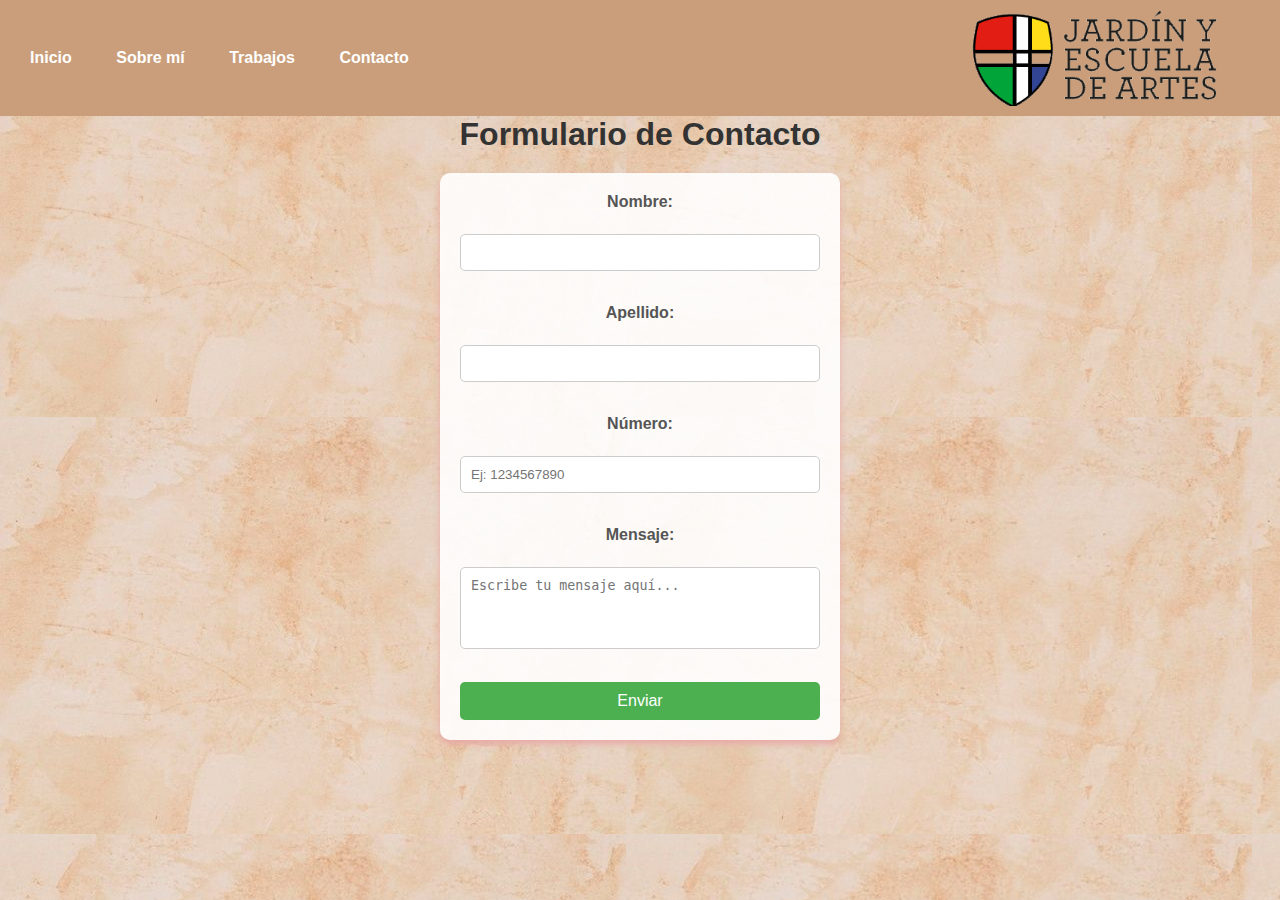
<file: contacto.html>
<html lang="es">
<head>
  <meta charset="UTF-8" />
  <meta name="viewport" content="width=device-width, initial-scale=1.0" />
  <title>Portfolio Uma</title>
  <link rel="stylesheet" href="indexstyle.css" />
    <link rel="stylesheet" href="sobremistyle.css" />
    <link rel="stylesheet" href="contactostyle.css" />

</head>
    <nav class="navbar">
    <div class="nav-left">
      <a href="index.html">Inicio</a>
      <a href="sobremi.html">Sobre mí</a>
      <a href="trabajo.html">Trabajos</a>
      <a href="contacto.html">Contacto</a>
    </div>
    <div class="nav-right">
      <img src="logo escuela.png" alt="Logo" class="logo" />
    
    </div>
  </nav>
<!->
<!DOCTYPE html>
<html lang="es">
<head>
    <meta charset="UTF-8">
    <meta name="viewport" content="width=device-width, initial-scale=1.0">
</head>
<body>
    <h1>Formulario de Contacto</h1>
    <form action="/enviar" method="post">
        <label for="nombre">Nombre:</label><br>
        <input type="text" id="nombre" name="nombre" required><br><br>

        <label for="apellido">Apellido:</label><br>
        <input type="text" id="apellido" name="apellido" required><br><br>

        <label for="numero">Número:</label><br>
        <input type="tel" id="numero" name="numero" pattern="[0-9]{10}" placeholder="Ej: 1234567890" required><br><br>

        <label for="mensaje">Mensaje:</label><br>
        <textarea id="mensaje" name="mensaje" rows="4" cols="50" placeholder="Escribe tu mensaje aquí..." required></textarea><br><br>

        <button type="submit">Enviar</button>
    </form>
</body>
</html>
</file>
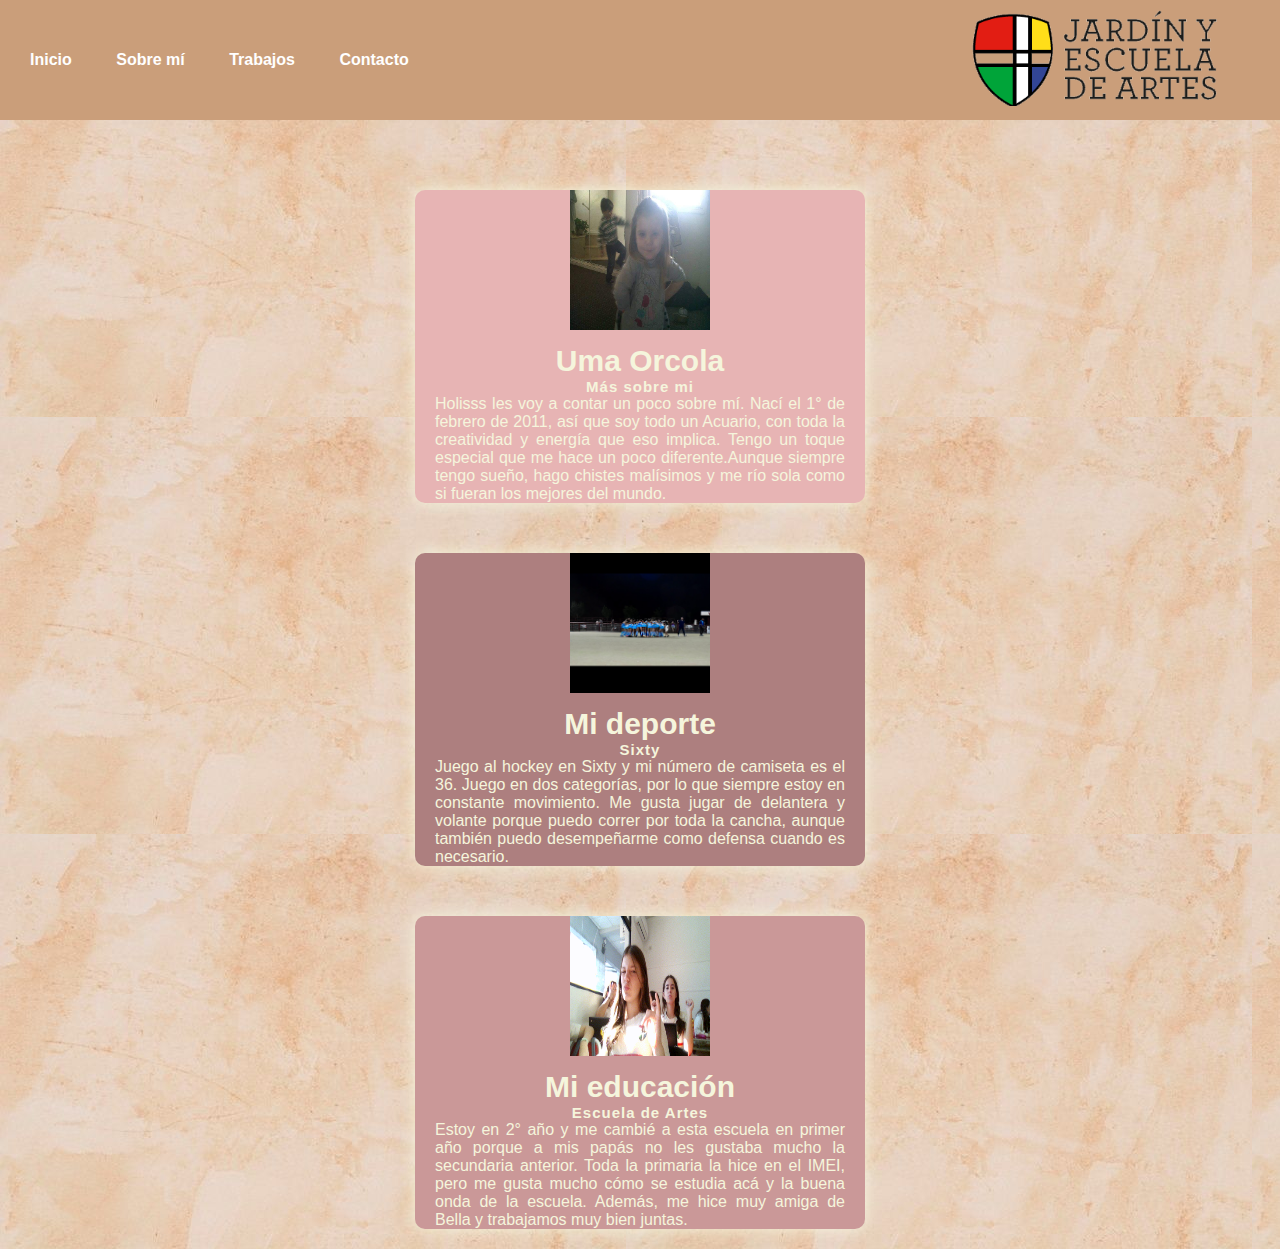
<file: sobremi.html>
<!DOCTYPE html>
<html lang="es">
<head>
  <meta charset="UTF-8" />
  <meta name="viewport" content="width=device-width, initial-scale=1.0" />
  <title>Portfolio Uma</title>
  <link rel="stylesheet" href="indexstyle.css"/>
    <link rel="stylesheet" href="sobremistyle.css"/>

</head>
<link rel="preconnect" href="https://fonts.googleapis.com">
<link rel="preconnect" href="https://fonts.gstatic.com" crossorigin>
<link href="https://fonts.googleapis.com/css2?family=Playfair+Display:ital,wght@0,400..900;1,400..900&display=swap" rel="stylesheet">
<body>
  <nav class="navbar">
    <div class="nav-left">
      <a href="index.html">Inicio</a>
      <a href="sobremi.html">Sobre mí</a>
      <a href="trabajo.html">Trabajos</a>
      <a href="contacto.html">Contacto</a>
    </div>
    <div class="nav-right">
      <img src="logo escuela.png" alt="Logo" class="logo" />
    
    </div>
  </nav>
<div class="carta-plantilla">
  <img class="imagen-carta" src="mifoto.png">
  <h1 class="titulo-carta">Uma Orcola</h1>
  <h2 class="subtitulo-carta">Más sobre mi</h2>
  <p class="contenido-carta">Holisss les voy a contar un poco sobre mí. Nací el 1° de febrero de 2011, así que soy todo un Acuario, con toda la creatividad y energía que eso implica. Tengo un toque especial que me hace un poco diferente.Aunque siempre tengo sueño, hago chistes malísimos y me río sola como si fueran los mejores del mundo. 
  </p>
</div>


<div class="carta-rosa">
  <img class="imagen-carta" src="sixty.png">
  <h1 class="titulo-carta">Mi deporte</h1>
  <h2 class="subtitulo-carta">Sixty</h2>
  <p class="contenido-carta">Juego al hockey en Sixty y mi número de camiseta es el 36. Juego en dos categorías, por lo que siempre estoy en constante movimiento. Me gusta jugar de delantera y volante porque puedo correr por toda la cancha, aunque también puedo desempeñarme como defensa cuando es necesario. 

  </p>
</div>

<div class="carta-morada">
  <img class="imagen-carta" src="bella-uma.gif" alt="Descripción del GIF" />
  <h1 class="titulo-carta">Mi educación</h1>
  <h2 class="subtitulo-carta">Escuela de Artes</h2>
  <p class="contenido-carta">Estoy en 2° año y me cambié a esta escuela en primer año porque a mis papás no les gustaba mucho la secundaria anterior. Toda la primaria la hice en el IMEI, pero me gusta mucho cómo se estudia acá y la buena onda de la escuela. Además, me hice muy amiga de Bella y trabajamos muy bien juntas.

  </p>
</div>


</body>
</html>
</file>
<file: indexstyle.css>
* {
  margin: 0;                           /* Elimina el margen por defecto de todos los elementos */
  padding: 0;                          /* Elimina el padding por defecto de todos los elementos */
  box-sizing: border-box;             /* Incluye el padding y el borde dentro del ancho y alto total del elemento */
}

body {
  font-family: Arial, sans-serif;     /* Define la fuente principal del sitio */
  background-image: url(fondo.jpg);
}

.navbar {
  display: flex;                      /* Usa Flexbox para organizar los elementos hijos */
  justify-content: space-between;    /* Separa los elementos hijos hacia los extremos */
  align-items: center;               /* Centra verticalmente los elementos */
  background-color: #ca9e7a; ;        /* Fondo beige para la barra de navegación */
  padding: 10px 30px;                /* Espaciado interno arriba/abajo: 10px, izquierda/derecha: 30px */
}

.nav-left a {
  color: white;                      /* Color del texto blanco */
  text-decoration: none;            /* Quita el subrayado de los enlaces */
  margin-right: 40px;               /* Espacio entre enlaces a la derecha */
  font-weight: bold;                /* Texto en negrita */
  transition: all 0.3s ease;        /* Transición suave para cualquier cambio */
}

.nav-left a:hover {
  background-color: rgb(207, 191, 204);    /* Cambia el fondo al pasar el mouse */
  font-size: 1.2em;                         /* Aumenta el tamaño del texto */
  transition: all 0.3s ease;               /* Transición suave */
  padding: 10px 15px;                      /* Añade espacio interno al enlace */
  border-radius: 9px;                      /* Bordes redondeados */
}

.nav-right .logo {
  background-color: #ca9e7a ;                      /* Color del texto blanco para el logo */
  font-size: 20px;                   /* Tamaño de fuente del logo */
  font-weight: bold;                /* Logo en negrita */
}

.logo {
  background-color: white;          /* Fondo blanco del contenedor del logo */
  width: 300px;                     /* Ancho fijo del logo */
}

.presentacion{
  font-family: "Playfair Display", serif;
  font-optical-sizing: auto;
  font-style: normal;
  font-size: 65px;
  text-align: center;
}
</file>
<file: sobremistyle.css>
.carta-plantilla{
    border-radius: 10px;
    text-align: center;
    width: 450px;
    background-color: rgb(231, 180, 180);
    margin: auto;
    font-family: sans-serif;
    margin-bottom: 20px;
    margin-top: 70px;
    box-shadow: 0px 0px 15px beige;
    color: beige

    
}



.carta-rosa{
    border-radius: 10px;
    text-align: center;
    width: 450px;
    background-color: rgb(173, 127, 127);
    margin: auto;
    font-family: sans-serif;
    margin-bottom: 50px;
    margin-top: 50px;
    box-shadow: 0px 0px 15px beige;
    color: beige
}

.carta-morada{
    border-radius: 10px;
    text-align: center;
    width: 450px;
    background-color: rgb(202, 152, 152);
    margin: auto;
    font-family: sans-serif;
    margin-bottom: 20px;
    margin-top: 50px;
    box-shadow: 0px 0px 15px beige;
    color: beige
}


.imagen-carta{
    width: 140px;
    height: 140px;
  
}
.titulo-carta{
    padding-top: 10px;
    font-size: 30px;
    margin: 0;
}
.subtitulo-carta{
    font-size: 15px;
    letter-spacing: 1px;
}
.contenido-carta{
    margin: 0px;
    padding: 0px 20px 0px 20px;
 text-align: justify;
 font-size: 16px
}
</file>
<file: contactostyle.css>
/* Contenedor del formulario */
form {
    background-color: #ffffffe3;
    padding: 20px;
    border-radius: 10px;
    box-shadow: 0 4px 6px rgba(231, 166, 166, 0.878);
    width: 100%;
    max-width: 400px;
    margin-left: auto;
    margin-right: auto;
}

/* Encabezado */
h1 {
    text-align: center;
    color: #333333;
    margin-bottom: 20px;

}



body{
    text-align: center;
}
/* Etiquetas de los campos */
label {
    display: block;
    margin-bottom: 5px;
    font-weight: bold;
    color: #555555;
}

/* Campos de entrada */
input[type="text"], 
input[type="tel"], 
textarea {
    width: 100%;
    padding: 10px;
    margin-bottom: 15px;
    border: 1px solid #cccccc;
    border-radius: 5px;
    box-sizing: border-box;
}

/* Área de texto */
textarea {
    resize: none;
}

/* Botón de enviar */
button {
    width: 100%;
    background-color: #4caf50;
    color: white;
    padding: 10px;
    border: none;
    border-radius: 5px;
    font-size: 16px;
    cursor: pointer;
}

button:hover {
    background-color: #45a049;
}

/* Ajuste para dispositivos pequeños */
@media (max-width: 600px) {
    form {
        padding: 15px;
    }

    button {
        font-size: 14px;
    }
}
</file>
